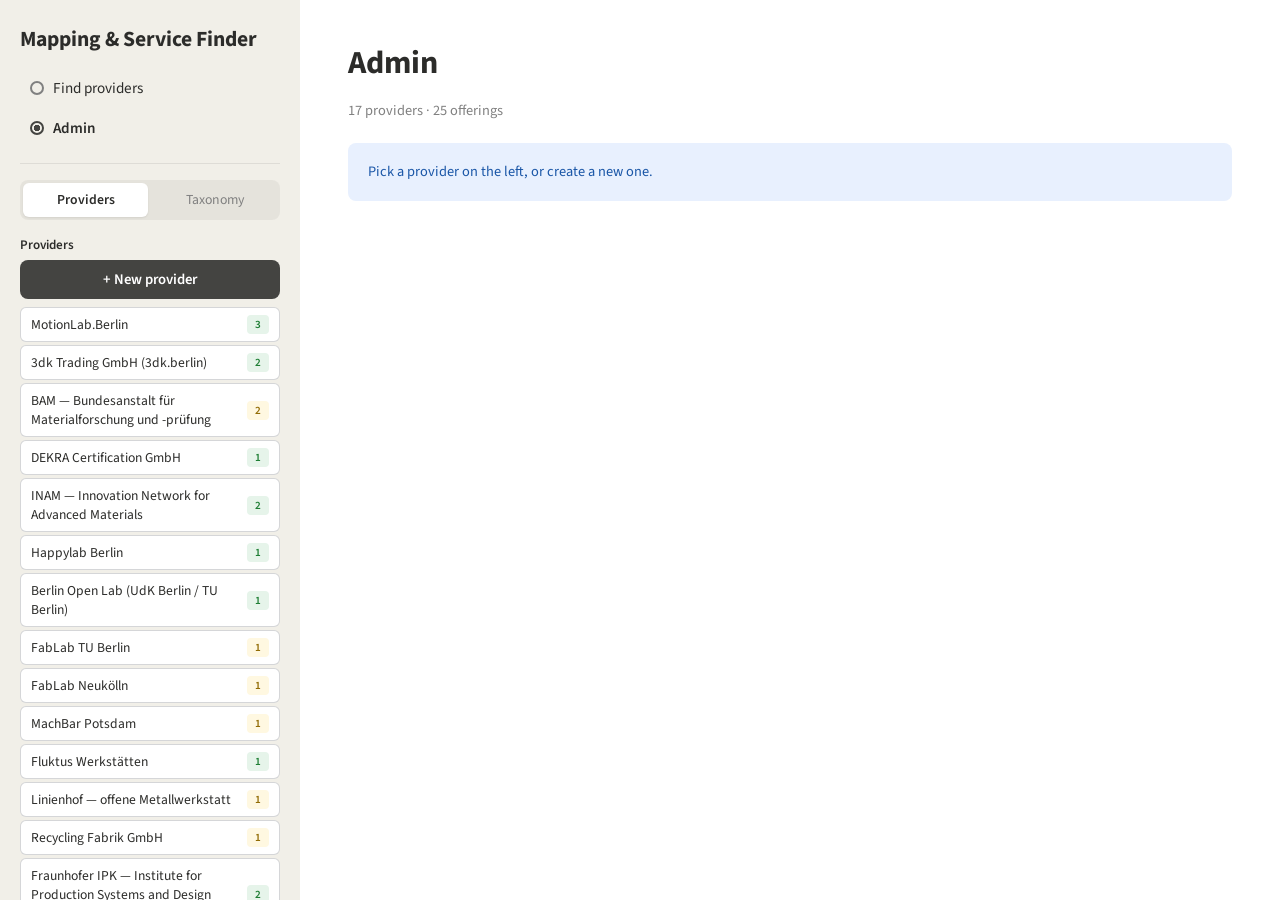
<file: admin.html>
<!DOCTYPE html>
<html lang="en">
<head>
<meta charset="utf-8">
<meta name="viewport" content="width=device-width, initial-scale=1">
<title>Admin · Mapping &amp; Service Finder</title>
<link rel="preconnect" href="https://fonts.googleapis.com">
<link href="https://fonts.googleapis.com/css2?family=Source+Sans+3:wght@400;600;700&display=swap" rel="stylesheet">
<link rel="stylesheet" href="css/style.css">
</head>
<body>

<aside class="sidebar">
  <p class="apptitle">Mapping &amp; Service Finder</p>

  <nav class="sections">
    <a href="index.html"><span class="dot"></span>Find providers</a>
    <a class="active" href="admin.html"><span class="dot"></span>Admin</a>
  </nav>

  <hr>

  <div class="viewtabs">
    <button class="vtab active" data-view="providers">Providers</button>
    <button class="vtab" data-view="taxonomy">Taxonomy</button>
  </div>

  <div id="side-providers">
    <h2>Providers</h2>
    <button class="primary wide" id="a-new">+ New provider</button>
    <div id="a-list" class="adminlist"></div>
  </div>

  <div id="side-taxonomy" hidden>
    <h2>Taxonomy</h2>
    <p class="hint">Edit the classification itself: resource types, which dimensions
      apply to each, and the values inside every dimension.</p>
  </div>

  <hr>

  <h2>Data</h2>
  <button class="clear" id="a-export">Download providers.json</button>
  <button class="clear" id="a-export-vocab">Download vocabularies.json</button>
  <label class="clear filelabel">Import providers.json<input type="file" id="a-import" accept="application/json" hidden></label>
  <button class="clear" id="a-reset">Discard local changes</button>
  <p class="hint" id="a-draftnote"></p>
</aside>

<main class="page">
  <h1>Admin</h1>
  <p class="pagecaption" id="a-status"></p>

  <div id="a-editor"></div>
  <div id="a-vocab"></div>
</main>

<script src="data/vocabularies.js"></script>
<script src="data/providers.js"></script>
<script src="js/admin.js"></script>
</body>
</html>
</file>
<file: css/style.css>
/* LAUDS Mapping & Service Finder — demonstrator styles
   Theme replicates the approved Streamlit theme of the team's prototype:
   primary #444441 · background #FFFFFF · secondary background #F1EFE8 ·
   text #2C2C2A · sans-serif (Source Sans Pro stack) · left sidebar nav. */
:root {
  --primary: #444441;
  --bg: #FFFFFF;
  --bg2: #F1EFE8;
  --ink: #2C2C2A;
  --muted: #808080;
  --line: rgba(49, 51, 63, 0.2);
  --line-soft: rgba(49, 51, 63, 0.1);
  --info-bg: #e8f0fe;   --info-ink: #1a56a7;
  --ok-bg:   #e6f4ea;   --ok-ink:   #1e7e34;
  --warn-bg: #fff8e1;   --warn-ink: #926c05;
  --unk-bg:  #efefef;   --unk-ink:  #6b6b6b;
  /* D0 resource-type colours (muted to suit the approved warm palette) */
  --chip-fab:  #c2410c;  --chip-fab-bg:  #fbeae1;
  --chip-mat:  #6d4aa8;  --chip-mat-bg:  #eee9f7;
  --chip-test: #1565a0;  --chip-test-bg: #e4eff8;
  --chip-cert: #1e7e34;  --chip-cert-bg: #e6f4ea;
  --chip-adv:  #ad1457;  --chip-adv-bg:  #fbe6ee;
  --chip-ws:   #5a5a55;  --chip-ws-bg:   #ececE7;
  font-family: "Source Sans Pro", "Source Sans 3", "Segoe UI", system-ui, sans-serif;
}
* { box-sizing: border-box; }
html, body { margin: 0; }
body { background: var(--bg); color: var(--ink); font-size: 16px; }

/* ---------- sidebar (Streamlit-style): fixed, full-height, own scroll ---------- */
aside.sidebar {
  position: fixed; top: 0; left: 0; bottom: 0;
  width: 300px; background: var(--bg2);
  padding: 24px 20px; overflow-y: auto; overscroll-behavior: contain;
}
aside.sidebar .apptitle { font-size: 1.35rem; font-weight: 700; margin: 0 0 14px; }
nav.sections { display: flex; flex-direction: column; gap: 2px; margin-bottom: 10px; }
nav.sections a, nav.sections span.disabled {
  display: flex; align-items: center; gap: 9px; width: 100%;
  text-decoration: none; cursor: pointer;
  padding: 8px 10px; border-radius: 8px; font-size: .95rem; color: var(--ink);
}
nav.sections a:hover { background: rgba(0,0,0,.04); }
nav.sections .dot {
  width: 14px; height: 14px; border-radius: 50%; border: 2px solid var(--muted); flex: none;
}
nav.sections .active { font-weight: 600; }
nav.sections .active .dot { border-color: var(--primary); background: radial-gradient(circle, var(--primary) 45%, transparent 50%); }
nav.sections span.disabled { color: #a5a39c; cursor: default; }
nav.sections span.disabled .dot { border-color: #c5c3ba; }
.sidebar hr { border: none; border-top: 1px solid var(--line-soft); margin: 16px 0; }
.sidebar .caption { font-size: .8rem; color: var(--muted); line-height: 1.45; }

.sidebar h2 { font-size: .82rem; font-weight: 600; color: var(--ink); margin: 16px 0 6px; }
.sidebar .group { display: flex; flex-wrap: wrap; gap: 6px; max-width: 100%; }
.sidebar .hint { font-size: .8rem; color: var(--muted); margin: 16px 0 0; line-height: 1.4; }
.dimblock[hidden] { display: none; }
.sidebar .sublabel { font-size: .7rem; text-transform: uppercase; letter-spacing: .4px;
  color: var(--muted); margin: 16px 0 7px; font-weight: 600; }
.sidebar .sublabel:first-child { margin-top: 4px; }
.sidebar .subgroup { display: flex; flex-wrap: wrap; gap: 6px; max-width: 100%; }
.facet {
  border: 1px solid var(--line); background: var(--bg); border-radius: 6px;
  padding: 4px 10px; font-size: .82rem; line-height: 1.35; cursor: pointer;
  user-select: none; color: var(--ink);
  max-width: 100%; overflow-wrap: anywhere; hyphens: auto; text-align: left;
}
.facet:hover { border-color: var(--primary); }
.facet.on { background: var(--primary); border-color: var(--primary); color: #fff; }

/* D0 filter chips carry the same colour coding as the result chips */
#f-d0 .facet[data-k="fabrication_facility"]  { border-color: var(--chip-fab);  color: var(--chip-fab); }
#f-d0 .facet[data-k="material_supplier"]     { border-color: var(--chip-mat);  color: var(--chip-mat); }
#f-d0 .facet[data-k="testing_service"]       { border-color: var(--chip-test); color: var(--chip-test); }
#f-d0 .facet[data-k="certification_service"] { border-color: var(--chip-cert); color: var(--chip-cert); }
#f-d0 .facet[data-k="advisory_service"]      { border-color: var(--chip-adv);  color: var(--chip-adv); }
#f-d0 .facet[data-k="workspace"]             { border-color: var(--chip-ws);   color: var(--chip-ws); }
#f-d0 .facet.on[data-k="fabrication_facility"]  { background: var(--chip-fab);  color: #fff; }
#f-d0 .facet.on[data-k="material_supplier"]     { background: var(--chip-mat);  color: #fff; }
#f-d0 .facet.on[data-k="testing_service"]       { background: var(--chip-test); color: #fff; }
#f-d0 .facet.on[data-k="certification_service"] { background: var(--chip-cert); color: #fff; }
#f-d0 .facet.on[data-k="advisory_service"]      { background: var(--chip-adv);  color: #fff; }
#f-d0 .facet.on[data-k="workspace"]             { background: var(--chip-ws);   color: #fff; }
.sidebar input[type=search], .sidebar select {
  width: 100%; padding: 8px 10px; border: 1px solid var(--line); border-radius: 8px;
  font-size: .88rem; background: var(--bg); color: var(--ink); font-family: inherit;
}
.sidebar .clear {
  margin-top: 16px; width: 100%; padding: 8px; border: 1px solid var(--line);
  border-radius: 8px; background: var(--bg); cursor: pointer; font-size: .85rem;
  color: var(--ink); font-family: inherit;
}
.sidebar .clear:hover { border-color: var(--primary); color: var(--primary); }

/* ---------- main: offset past the fixed sidebar, scrolls normally ---------- */
main.page { margin-left: 300px; padding: 40px 48px; max-width: 1150px; }
main.page h1 { font-size: 2rem; font-weight: 700; margin: 0 0 2px; }
main.page .pagecaption { color: var(--muted); font-size: .9rem; margin-bottom: 22px; }
.summary { font-size: .85rem; color: var(--muted); margin: 0 0 14px; }

.cards { display: grid; grid-template-columns: repeat(auto-fill, minmax(min(320px, 100%), 1fr)); gap: 14px; }
.card { background: var(--bg); border: 1px solid var(--line); border-radius: 8px; padding: 16px 18px; }
.card h3 { margin: 0 0 3px; font-size: 1.05rem; font-weight: 600; }
.card h3 a { color: inherit; text-decoration: none; }
.card h3 a:hover { text-decoration: underline; }
.card .meta { font-size: .78rem; color: var(--muted); margin-bottom: 8px; display: flex; gap: 8px; flex-wrap: wrap; align-items: center; }

.badge { display: inline-block; font-size: .7rem; padding: 2px 8px; border-radius: 4px; font-weight: 600; }
.badge.page_level    { background: var(--ok-bg);   color: var(--ok-ink); }
.badge.company_level { background: var(--warn-bg); color: var(--warn-ink); }
.badge.unverified    { background: var(--unk-bg);  color: var(--unk-ink); }

.offering { border-top: 1px solid var(--line-soft); padding: 10px 0 5px; }
.offering.dim { opacity: .38; }
.offering .head { display: flex; align-items: center; gap: 8px; flex-wrap: wrap; }
.offering .head .title { font-size: .92rem; font-weight: 600; }
.d0chip {
  font-size: .68rem; font-weight: 600; padding: 2px 8px; border-radius: 4px;
  border: 1px solid transparent;
}
.d0chip.fabrication_facility  { background: var(--chip-fab-bg);  color: var(--chip-fab);  border-color: var(--chip-fab); }
.d0chip.material_supplier     { background: var(--chip-mat-bg);  color: var(--chip-mat);  border-color: var(--chip-mat); }
.d0chip.testing_service       { background: var(--chip-test-bg); color: var(--chip-test); border-color: var(--chip-test); }
.d0chip.certification_service { background: var(--chip-cert-bg); color: var(--chip-cert); border-color: var(--chip-cert); }
.d0chip.advisory_service      { background: var(--chip-adv-bg);  color: var(--chip-adv);  border-color: var(--chip-adv); }
.d0chip.workspace             { background: var(--chip-ws-bg);   color: var(--chip-ws);   border-color: var(--chip-ws); }

.offering details { margin-top: 5px; }
.offering summary { font-size: .78rem; color: var(--primary); cursor: pointer; }
.kv { font-size: .82rem; margin: 9px 0 2px; }
.kv > .tag:last-child { margin-bottom: 0; }
.kv b { color: var(--muted); font-weight: 600; font-size: .72rem; text-transform: uppercase; letter-spacing: .4px; display: block; margin-bottom: 2px; }
.tag { display: inline-block; background: var(--bg2); border-radius: 4px;
  padding: 3px 9px; font-size: .78rem; line-height: 1.35; margin: 0 4px 4px 0;
  max-width: 100%; overflow-wrap: anywhere; }
.note { font-size: .78rem; color: var(--muted); font-style: italic; margin-top: 6px; }

.empty {
  padding: 18px 20px; color: var(--info-ink); background: var(--info-bg);
  border-radius: 8px; font-size: .9rem; line-height: 1.5;
}
footer.app { font-size: .75rem; color: var(--muted); padding: 26px 0 8px; }

@media (max-width: 900px) {
  aside.sidebar { position: static; width: 100%; height: auto; overflow: visible; }
  main.page { margin-left: 0; padding: 22px; }
}

/* ---------- collapsible dimension filters ---------- */
details.dd { border-bottom: 1px solid var(--line-soft); }
details.dd > summary {
  list-style: none; cursor: pointer; padding: 10px 2px;
  font-size: .87rem; font-weight: 600; color: var(--ink);
  display: flex; align-items: center; gap: 6px;
}
details.dd > summary::-webkit-details-marker { display: none; }
details.dd > summary::before {
  content: "›"; font-size: 1.05rem; line-height: 1; color: var(--muted);
  transition: transform .12s ease; display: inline-block; width: 10px;
}
details.dd[open] > summary::before { transform: rotate(90deg); }
details.dd > summary .count {
  margin-left: auto; font-size: .72rem; font-weight: 700; color: #fff;
  background: var(--primary); border-radius: 999px; padding: 1px 7px; display: none;
}
details.dd > summary .count.on { display: inline-block; }
details.dd > .group { padding: 4px 0 6px 14px; }
details.dd > .group:last-child { padding-bottom: 14px; }
details.dd > .sublabel { padding-left: 14px; }
details.dd > .group + .sublabel { padding-top: 4px; }
details.dd .sublabel:first-child { margin-top: 2px; }
details.dd[hidden] { display: none; }

/* ---------- map page ---------- */
#map { height: 46vh; min-height: 340px; border: 1px solid var(--line); border-radius: 8px; }
.legend { display: flex; flex-direction: column; gap: 4px; }
.legrow { display: flex; align-items: center; gap: 8px; font-size: .8rem; }
.legdot { width: 12px; height: 12px; border-radius: 50%; flex: none; }
.pin span {
  display: block; width: 18px; height: 18px; border-radius: 50%;
  border: 2px solid #fff; box-shadow: 0 1px 4px rgba(0,0,0,.4);
}
.pop { font-family: inherit; font-size: .85rem; min-width: 210px; }
.pop strong a { color: inherit; }
.popmeta { display: flex; align-items: center; gap: 6px; margin: 4px 0; color: var(--muted); font-size: .76rem; }
.popaddr { color: var(--muted); font-size: .76rem; margin-bottom: 4px; }
.poplist { list-style: none; padding: 0; margin: 6px 0 0; }
.poplist li { margin: 3px 0; font-size: .8rem; display: flex; align-items: center; gap: 6px; flex-wrap: wrap; }
#unplaced { margin-top: 14px; }
.leaflet-container { font-family: inherit; }

/* combined page: map above results */
#map { margin-bottom: 12px; }
#unplaced { margin-bottom: 16px; }
.notice { background: var(--info-bg); color: var(--info-ink); border-radius: 8px;
  padding: 10px 14px; font-size: .84rem; line-height: 1.5; }
.notice a { color: inherit; }
.notice small { display: block; color: inherit; opacity: .8; margin-top: 3px; }
.linkbtn { background: none; border: none; padding: 0; margin-left: auto;
  color: var(--primary); font-size: .76rem; cursor: pointer; font-family: inherit; text-decoration: underline; }
.popgoto { margin-top: 6px; background: var(--primary); color: #fff; border: none;
  border-radius: 6px; padding: 4px 9px; font-size: .76rem; cursor: pointer; font-family: inherit; }
.card.flash { box-shadow: 0 0 0 3px var(--primary); transition: box-shadow .2s ease; }

/* ---------- Find a Provider (guided flow) ---------- */
.step { border-bottom: 1px solid var(--line-soft); padding: 18px 0; }
.step h2 { font-size: 1.05rem; font-weight: 600; margin: 0 0 4px; display: flex; align-items: center; gap: 9px; }
.stepno { background: var(--primary); color: #fff; width: 22px; height: 22px; border-radius: 50%;
  display: inline-flex; align-items: center; justify-content: center; font-size: .8rem; flex: none; }
.stephint { color: var(--muted); font-size: .84rem; margin: 0 0 10px; }
.step select { padding: 8px 10px; border: 1px solid var(--line); border-radius: 8px;
  font-size: .9rem; font-family: inherit; background: var(--bg); color: var(--ink); min-width: 260px; }
.step[hidden] { display: none; }

.qblock { margin: 14px 0 4px; }
.qlabel { font-size: .9rem; font-weight: 600; margin: 0 0 6px; }
.qblock .group { display: flex; flex-wrap: wrap; gap: 6px; }
.qblock .sublabel { font-size: .7rem; text-transform: uppercase; letter-spacing: .4px;
  color: var(--muted); margin: 8px 0 4px; }
.trlrow { display: flex; align-items: center; gap: 12px; flex-wrap: wrap; }
.trlrow input[type=range] { width: 220px; accent-color: var(--primary); }
.trlout { font-size: .85rem; font-weight: 600; min-width: 100px; }
.trltoggle { font-size: .82rem; color: var(--muted); display: flex; align-items: center; gap: 5px; }

button.primary { background: var(--primary); color: #fff; border: none; border-radius: 8px;
  padding: 9px 18px; font-size: .92rem; font-weight: 600; cursor: pointer; font-family: inherit; }
button.ghost { background: none; border: 1px solid var(--line); border-radius: 8px;
  padding: 9px 14px; font-size: .9rem; cursor: pointer; margin-left: 8px; font-family: inherit; color: var(--ink); }

.resblock { margin: 26px 0; }
.resblock > h2 { font-size: 1.1rem; font-weight: 700; margin: 0 0 2px; }
.rescard { border: 1px solid var(--line); border-left: 4px solid var(--line);
  border-radius: 8px; padding: 14px 16px; margin: 10px 0; background: var(--bg); }
.rescard.full { border-left-color: var(--ok-ink); }
.rescard.partial { border-left-color: var(--warn-ink); }
.rescard.weak { border-left-color: var(--line); }
.resheadline { display: flex; align-items: baseline; gap: 10px; flex-wrap: wrap; }
.resheadline h3 { margin: 0; font-size: 1.02rem; font-weight: 600; }
.resheadline h3 a { color: inherit; text-decoration: none; }
.resheadline h3 a:hover { text-decoration: underline; }
.verdict { font-size: .88rem; font-weight: 600; margin: 8px 0 6px; }
.clines { list-style: none; padding: 0; margin: 0; }
.cl { display: flex; gap: 8px; align-items: flex-start; font-size: .84rem; margin: 3px 0; }
.cl .ci { width: 16px; text-align: center; font-weight: 700; flex: none; }
.cl.met .ci { color: var(--ok-ink); }
.cl.not_met .ci { color: #b3261e; }
.cl.unknown .ci { color: var(--unk-ink); }
.cl.unknown { color: var(--muted); }
.cl em { font-style: italic; }

/* strict-mode toggle */
.strictbox { display: flex; gap: 8px; align-items: flex-start; font-size: .82rem;
  color: var(--ink); margin-top: 14px; cursor: pointer; line-height: 1.35; }
.strictbox[hidden] { display: none; }
.strictbox input { margin-top: 2px; accent-color: var(--primary); }
#f-dims .dd > summary { font-size: .84rem; }
.rescard .clines { margin-bottom: 6px; }
.rescard details { margin-top: 4px; }
.rescard summary { font-size: .78rem; color: var(--primary); cursor: pointer; }
.trlrow { gap: 8px; }
.trlrow input[type=range] { width: 150px; }

/* ---------- admin ---------- */
.wide { width: 100%; }
.adminlist { display: flex; flex-direction: column; gap: 3px; margin-top: 8px; }
.listrow { display: flex; justify-content: space-between; align-items: center; gap: 8px;
  background: var(--bg); border: 1px solid var(--line); border-radius: 6px;
  padding: 7px 10px; font-size: .85rem; cursor: pointer; font-family: inherit;
  color: var(--ink); text-align: left; }
.listrow:hover { border-color: var(--primary); }
.listrow.on { background: var(--primary); color: #fff; border-color: var(--primary); }
.listrow.on .badge { background: rgba(255,255,255,.25); color: #fff; }
.filelabel { display: block; text-align: center; }
.acard { border: 1px solid var(--line); border-radius: 8px; padding: 18px 20px; margin-bottom: 18px; }
.acardhead { display: flex; justify-content: space-between; align-items: center; gap: 12px; flex-wrap: wrap; }
.acardhead h2 { margin: 0; font-size: 1.15rem; }
.acard h3 { font-size: .78rem; text-transform: uppercase; letter-spacing: .5px;
  color: var(--muted); margin: 20px 0 6px; border-top: 1px solid var(--line-soft); padding-top: 12px; }
.afield { margin: 10px 0; }
.afield > label { display: block; font-size: .82rem; font-weight: 600; margin-bottom: 4px; }
.afield input[type=text], .afield input[type=number], .afield input[type=date],
.afield select, .afield textarea {
  padding: 7px 9px; border: 1px solid var(--line); border-radius: 6px;
  font-size: .87rem; font-family: inherit; background: var(--bg); color: var(--ink); width: 100%; max-width: 520px; }
.afield textarea { resize: vertical; }
.ahint { font-size: .76rem; color: var(--muted); margin: 4px 0 0; line-height: 1.4; }
.trlpair { display: flex; align-items: center; gap: 8px; }
.trlpair input { max-width: 130px !important; }
.offblock { border: 1px solid var(--line-soft); border-radius: 8px; padding: 12px 14px; margin: 10px 0; background: #fcfcfb; }
.offhead { display: flex; align-items: center; gap: 8px; flex-wrap: wrap; margin-bottom: 6px; }
.offhead input { flex: 1; min-width: 180px; max-width: none !important;
  padding: 6px 9px; border: 1px solid var(--line); border-radius: 6px; font-family: inherit; }
.heldrow { display: flex; gap: 6px; margin: 5px 0; flex-wrap: wrap; }
.heldrow select, .heldrow input { padding: 6px 8px; border: 1px solid var(--line);
  border-radius: 6px; font-size: .84rem; font-family: inherit; background: var(--bg); color: var(--ink); }
.addrow { display: flex; gap: 6px; margin: 8px 0 4px; }
.addrow input { flex: 1; max-width: 320px; padding: 7px 9px; border: 1px solid var(--line);
  border-radius: 6px; font-family: inherit; font-size: .86rem; }
button.danger { background: none; border: 1px solid #d3a9a5; color: #a3302a;
  border-radius: 6px; padding: 6px 12px; cursor: pointer; font-family: inherit; font-size: .84rem; }
button.small { padding: 3px 9px; font-size: .78rem; }
.warnbox { background: #fdeceb; color: #a3302a; border-radius: 8px; padding: 10px 14px; margin: 10px 0; font-size: .85rem; }
.warnbox ul { margin: 6px 0 0; padding-left: 18px; }
.okbox { background: var(--ok-bg); color: var(--ok-ink); border-radius: 8px; padding: 10px 14px; margin: 10px 0; font-size: .85rem; }

/* text safety: nothing may spill out of its container */
.card, .rescard, .acard, .offblock, .notice, .empty, .pop { overflow-wrap: anywhere; }
.card h3, .rescard h3, .acardhead h2 { overflow-wrap: anywhere; }
.cl span:last-child { overflow-wrap: anywhere; min-width: 0; }
.meta > span { min-width: 0; }
.d0chip { white-space: nowrap; }

/* admin: inputs must respect the container, chips need room */
.afield .group { display: flex; flex-wrap: wrap; gap: 6px; max-width: 100%; }
.afield .facet { max-width: 100%; }
.offhead input { min-width: 0; }
.heldrow select, .heldrow input { min-width: 0; max-width: 100%; }
.heldrow select { flex: 1 1 190px; }
.heldrow input { flex: 2 1 220px; }
.addrow input { min-width: 0; }

/* result criteria lines: icon column must not squash the text */
.cl { align-items: flex-start; line-height: 1.45; }
.clines { margin: 6px 0 2px; }

/* sidebar legend rows wrap gracefully */
.legrow { line-height: 1.35; }

/* sub-group rhythm: a labelled block of chips needs air above the next label */
.sublabel { font-size: .7rem; text-transform: uppercase; letter-spacing: .4px;
  color: var(--muted); font-weight: 600; margin: 16px 0 7px; }
.sublabel:first-child { margin-top: 2px; }
.group + .sublabel { margin-top: 18px; }
.afield .group + .sublabel { margin-top: 18px; }

/* ---------- admin: collapsible sections ---------- */
.acardbar { position: sticky; top: 0; z-index: 5; background: var(--bg);
  display: flex; justify-content: space-between; align-items: center; gap: 12px;
  flex-wrap: wrap; padding: 4px 0 12px; border-bottom: 1px solid var(--line-soft); margin-bottom: 6px; }
.acardbar h2 { margin: 0; font-size: 1.2rem; }
.baractions { display: flex; gap: 8px; flex-wrap: wrap; }

details.sect { border-bottom: 1px solid var(--line-soft); }
details.sect > summary { list-style: none; cursor: pointer; display: flex; align-items: center;
  gap: 10px; padding: 13px 2px; font-size: .95rem; font-weight: 600; }
details.sect > summary::-webkit-details-marker { display: none; }
details.sect > summary::after { content: "›"; margin-left: auto; color: var(--muted);
  font-size: 1.2rem; transition: transform .12s ease; }
details.sect[open] > summary::after { transform: rotate(90deg); }
details.sect > summary:hover { color: var(--primary); }
.sectno { background: var(--primary); color: #fff; width: 22px; height: 22px; border-radius: 50%;
  display: inline-flex; align-items: center; justify-content: center; font-size: .78rem; flex: none; }
.secttitle { flex: none; }
.sectstatus { font-size: .78rem; font-weight: 400; color: var(--muted);
  overflow: hidden; text-overflow: ellipsis; white-space: nowrap; max-width: 45%; }
.sectbody { padding: 2px 0 20px 32px; }
@media (max-width: 700px) { .sectbody { padding-left: 6px; } .sectstatus { display: none; } }

/* offerings as collapsible rows */
details.offblock { border: 1px solid var(--line-soft); border-radius: 8px;
  margin: 10px 0; background: #fcfcfb; }
details.offblock > summary { list-style: none; cursor: pointer; display: flex;
  align-items: center; gap: 9px; padding: 11px 14px; flex-wrap: wrap; }
details.offblock > summary::-webkit-details-marker { display: none; }
details.offblock > summary::after { content: "›"; margin-left: auto; color: var(--muted);
  font-size: 1.15rem; transition: transform .12s ease; }
details.offblock[open] > summary::after { transform: rotate(90deg); }
details.offblock > summary:hover { background: rgba(0,0,0,.02); }
.offtitle { font-weight: 600; font-size: .9rem; }
.offmeta { font-size: .76rem; color: var(--muted); }
details.offblock > .offhead, details.offblock > .afield { margin-left: 14px; margin-right: 14px; }
details.offblock > .afield:last-child { padding-bottom: 12px; }
.offhead { display: flex; align-items: center; gap: 8px; flex-wrap: wrap; margin-top: 4px; margin-bottom: 10px; }

/* ---------- admin: view tabs + taxonomy builder ---------- */
.viewtabs { display: flex; gap: 4px; background: rgba(0,0,0,.05); padding: 3px; border-radius: 8px; margin-bottom: 14px; }
.vtab { flex: 1; background: none; border: none; padding: 7px 10px; border-radius: 6px;
  font-size: .86rem; font-family: inherit; color: var(--muted); cursor: pointer; }
.vtab.active { background: var(--bg); color: var(--ink); font-weight: 600; box-shadow: 0 1px 2px rgba(0,0,0,.08); }

.vrow { display: flex; align-items: center; gap: 8px; padding: 5px 0; border-bottom: 1px solid var(--line-soft); }
.vrow.tall { align-items: flex-start; }
.vmain { flex: 1; display: flex; flex-direction: column; gap: 5px; min-width: 0; }
.vlabel { flex: 1; min-width: 0; padding: 6px 9px; border: 1px solid transparent; border-radius: 6px;
  font-size: .87rem; font-family: inherit; background: transparent; color: var(--ink); }
.vlabel:hover { border-color: var(--line); background: var(--bg); }
.vlabel:focus { border-color: var(--primary); background: var(--bg); outline: none; }
.vlabel.strong { font-weight: 600; }
.vdef { width: 100%; padding: 6px 9px; border: 1px solid var(--line-soft); border-radius: 6px;
  font-size: .78rem; font-family: inherit; color: var(--muted); resize: vertical; background: var(--bg); }
.vuse { font-size: .72rem; color: var(--muted); white-space: nowrap; flex: none; }
.vuse.locked { color: var(--warn-ink); font-weight: 600; }
button.danger:disabled { opacity: .35; cursor: not-allowed; }

.scheme { border: 1px solid var(--line-soft); border-radius: 8px; padding: 8px 12px; margin: 12px 0; background: #fcfcfb; }
.schemevals { padding-left: 12px; }

.matwrap { overflow-x: auto; margin-top: 6px; }
table.matrix { border-collapse: collapse; font-size: .8rem; min-width: 100%; }
table.matrix th, table.matrix td { border: 1px solid var(--line-soft); padding: 5px 7px; text-align: center; }
table.matrix thead th { background: var(--bg2); font-size: .72rem; text-transform: uppercase; letter-spacing: .3px; }
table.matrix tbody th { text-align: left; font-weight: 600; white-space: nowrap; background: var(--bg2); }
table.matrix select { border: 1px solid var(--line-soft); border-radius: 4px; padding: 3px 4px;
  font-family: inherit; font-size: .82rem; background: var(--bg); color: var(--ink); }
.facetcell { white-space: nowrap; }
.facetcell label { display: block; font-size: .74rem; text-align: left; color: var(--muted); }

/* several offerings from the same provider in one result set */
.repeatnote { font-size: .72rem; color: var(--muted); font-style: italic; }
.rescard .offname { font-weight: 600; color: var(--ink); }

/* ---- demonstration presets (live-demo aid) ---- */
.demoset { display: flex; flex-direction: column; gap: 6px; }
.demobtn {
  text-align: left; background: var(--bg); border: 1px solid var(--line);
  border-radius: 8px; padding: 7px 11px; font-size: .84rem; font-weight: 600;
  color: var(--ink); cursor: pointer; font-family: inherit; width: 100%;
}
.demobtn:hover { border-color: var(--primary); }
.demobtn.on { background: var(--primary); border-color: var(--primary); color: #fff; }

.democase {
  background: var(--bg2); border: 1px solid var(--line-soft);
  border-radius: 10px; padding: 16px 18px 14px; margin: 0 0 16px;
}
.democase-head { display: flex; align-items: baseline; gap: 12px; flex-wrap: wrap;
  padding-bottom: 10px; border-bottom: 1px solid var(--line-soft); }
.democase-head strong { font-size: 1.15rem; color: var(--ink); }
.democase-head > span { font-size: .82rem; color: var(--muted); }
.democase-head .linkbtn { margin-left: auto; }

.democase-body { display: grid; grid-template-columns: 1.55fr 1fr; gap: 24px; padding: 12px 0 2px; }
@media (max-width: 900px) { .democase-body { grid-template-columns: 1fr; gap: 14px; } }

.democase h4 { font-size: .7rem; text-transform: uppercase; letter-spacing: .5px;
  color: var(--muted); font-weight: 700; margin: 12px 0 4px; }
.democase h4:first-child { margin-top: 0; }
.democase p { margin: 0; font-size: .88rem; line-height: 1.55; color: var(--ink); }

.democase-why { list-style: none; margin: 6px 0 0; padding: 0; }
.democase-why li { font-size: .86rem; line-height: 1.5; color: var(--ink);
  margin-bottom: 5px; display: flex; align-items: baseline; gap: 8px; flex-wrap: wrap; }

.critlist { border-collapse: collapse; width: 100%; }
.critlist th, .critlist td { text-align: left; vertical-align: top; padding: 4px 0;
  font-size: .82rem; line-height: 1.45; border-bottom: 1px solid var(--line-soft); }
.critlist th { font-weight: 600; color: var(--muted); width: 42%; padding-right: 10px; }
.critlist td { color: var(--ink); }
.critlist tr:last-child th, .critlist tr:last-child td { border-bottom: none; }
.democase-src { margin-top: 8px !important; font-size: .76rem !important;
  color: var(--muted); font-style: italic; line-height: 1.4 !important; }

.democase-cue { margin-top: 12px !important; padding-top: 10px;
  border-top: 1px solid var(--line-soft); font-size: .86rem !important; color: var(--primary); }
</file>
